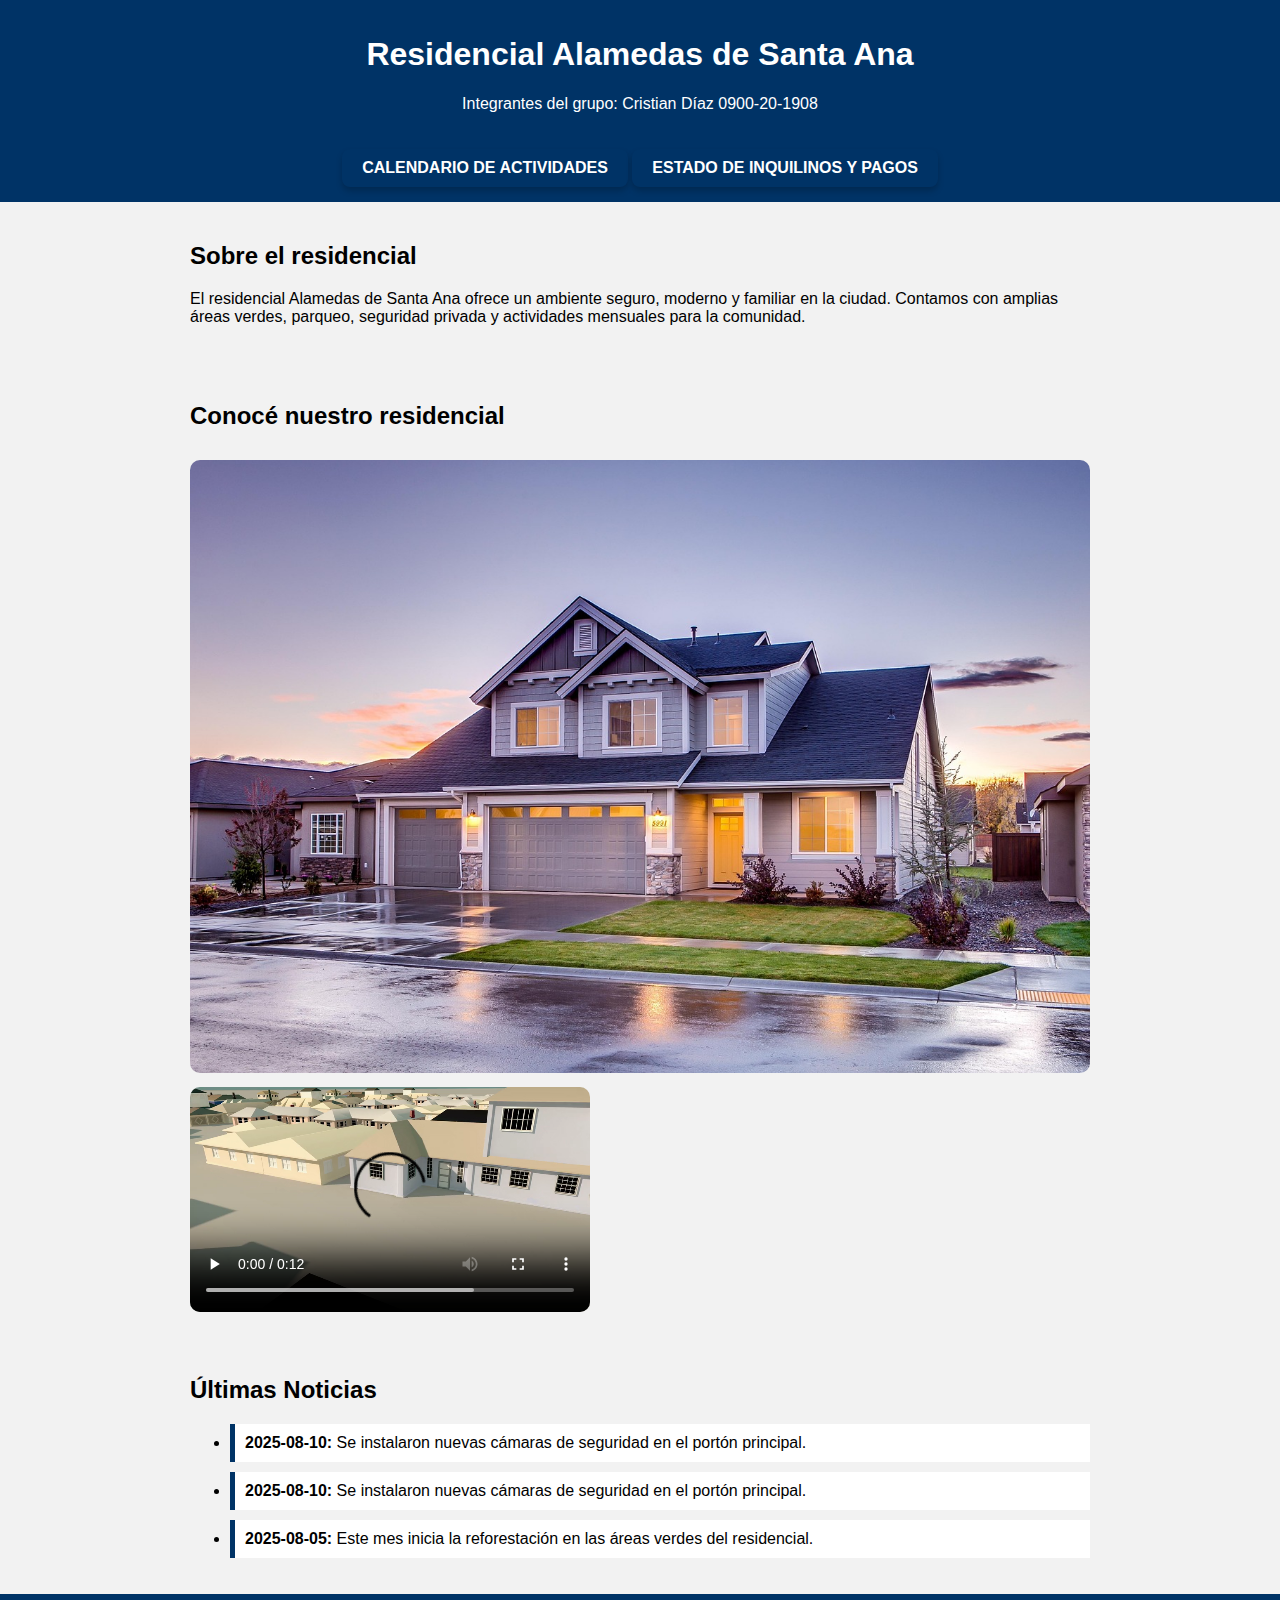
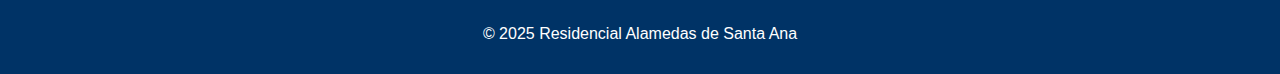
<file: index.html>
<!DOCTYPE html>
<html lang="es">
  <head>
    <meta charset="UTF-8" />
    <meta name="viewport" content="width=device-width, initial-scale=1.0" />
    <title>Residencial Alamedas de Santa Ana</title>
    <link rel="stylesheet" href="css/estilo.css" />
  </head>

  <body>
    <header>
      <h1>Residencial Alamedas de Santa Ana</h1>
      <p>Integrantes del grupo: Cristian Díaz 0900-20-1908</p>
      <a href="calendario.html" class="btn">CALENDARIO DE ACTIVIDADES</a>
      <a href="inquilinos.html" class="btn">ESTADO DE INQUILINOS Y PAGOS</a>
    </header>

    <section class="descripcion">
      <h2>Sobre el residencial</h2>
      <p>
        El residencial Alamedas de Santa Ana ofrece un ambiente seguro, moderno
        y familiar en la ciudad. Contamos con amplias áreas verdes, parqueo,
        seguridad privada y actividades mensuales para la comunidad.
      </p>
    </section>

    <section class="multimedia">
      <h2>Conocé nuestro residencial</h2>
      <img src="assets/imagenes/residencial.jpg" alt="Residencial" />

      <video controls width="400">
        <source src="assets/video.mp4" type="video/mp4" />
        Tu navegador no soporta video HTML5.
      </video>
    </section>

    <section class="noticias">
      <h2>Últimas Noticias</h2>
      <ul id="lista-noticias"></ul>
    </section>

    <footer>
      <p>© 2025 Residencial Alamedas de Santa Ana</p>
    </footer>

    <!-- sql.js + tu script -->
    <script src="/js/sql.js"></script>
    <script src="/js/main.js"></script>
  </body>
</html>
</file>
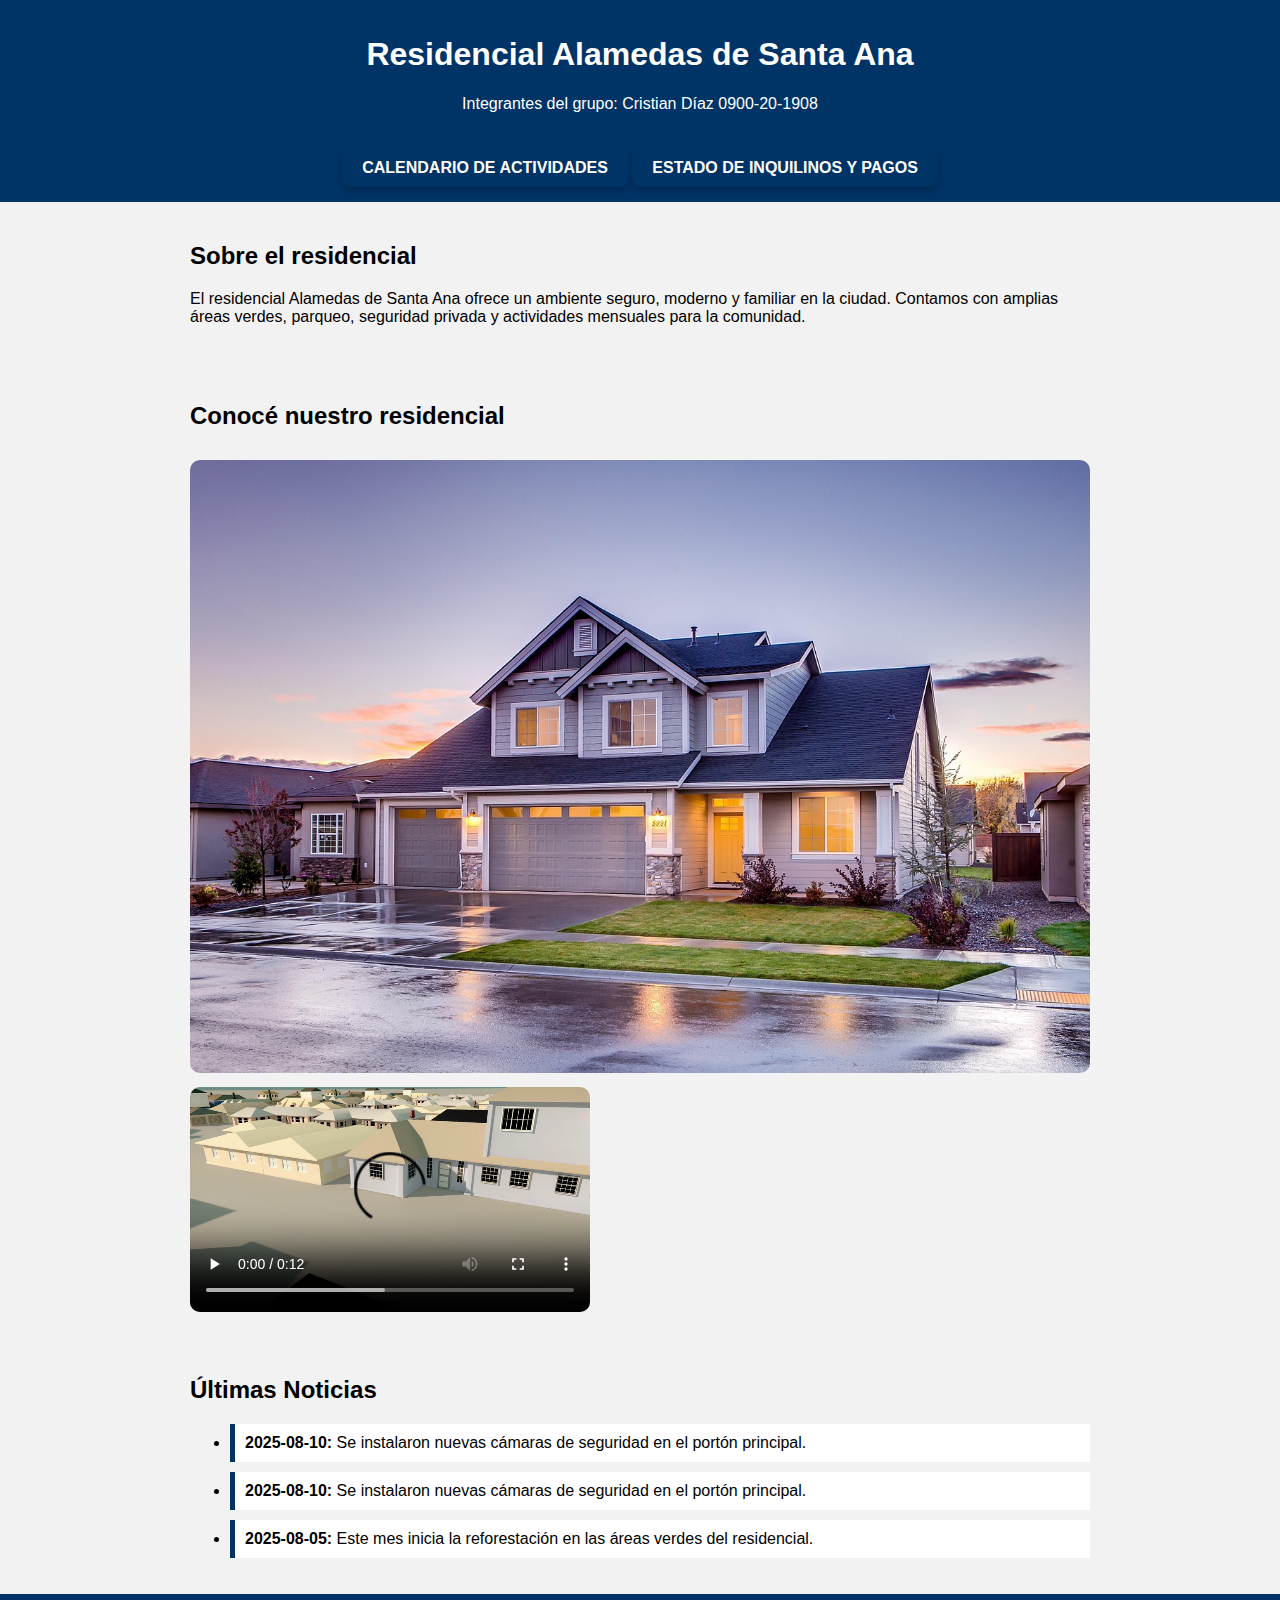
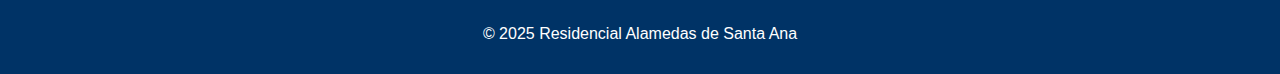
<file: alamedas/index.html>
<!DOCTYPE html>
<html lang="es">
  <head>
    <meta charset="UTF-8" />
    <meta name="viewport" content="width=device-width, initial-scale=1.0" />
    <title>Residencial Alamedas de Santa Ana</title>
    <link rel="stylesheet" href="../css/estilo.css" />
  </head>

  <body>
    <header>
      <h1>Residencial Alamedas de Santa Ana</h1>
      <p>Integrantes del grupo: Cristian Díaz 0900-20-1908</p>
      <a href="calendario.html" class="btn">CALENDARIO DE ACTIVIDADES</a>
      <a href="inquilinos.html" class="btn">ESTADO DE INQUILINOS Y PAGOS</a>
    </header>

    <section class="descripcion">
      <h2>Sobre el residencial</h2>
      <p>
        El residencial Alamedas de Santa Ana ofrece un ambiente seguro, moderno
        y familiar en la ciudad. Contamos con amplias áreas verdes, parqueo,
        seguridad privada y actividades mensuales para la comunidad.
      </p>
    </section>

    <section class="multimedia">
      <h2>Conocé nuestro residencial</h2>
      <img src="../assets/imagenes/residencial.jpg" alt="Residencial" />

      <video controls width="400">
        <source src="../assets/video.mp4" type="video/mp4" />
        Tu navegador no soporta video HTML5.
      </video>
    </section>

    <section class="noticias">
      <h2>Últimas Noticias</h2>
      <ul id="lista-noticias"></ul>
    </section>

    <footer>
      <p>© 2025 Residencial Alamedas de Santa Ana</p>
    </footer>

    <!-- sql.js + tu script -->
    <script src="../js/sql.js"></script>
    <script src="../js/main.js"></script>
  </body>
</html>
</file>
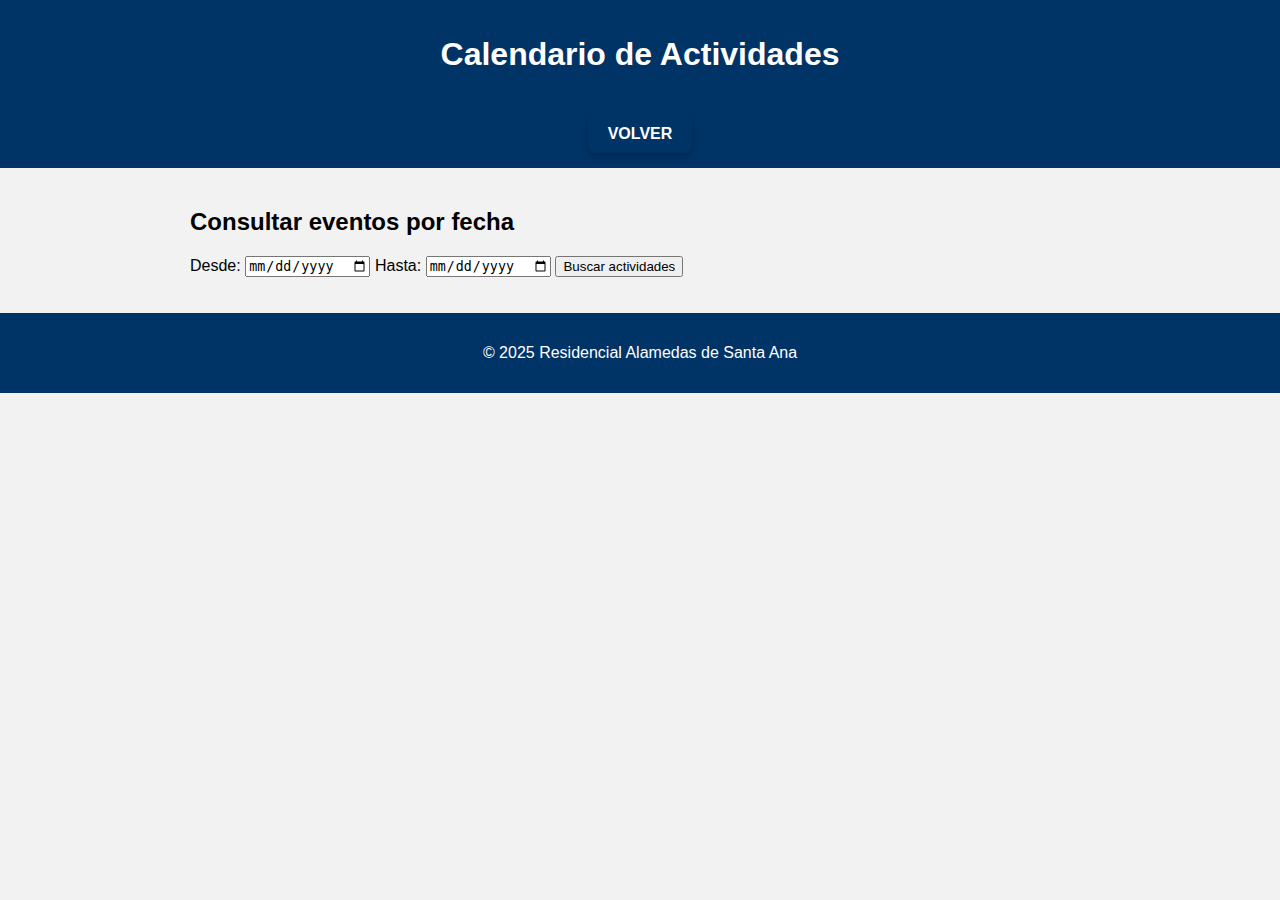
<file: calendario.html>
<!DOCTYPE html>
<html lang="es">
  <head>
    <meta charset="UTF-8" />
    <meta name="viewport" content="width=device-width, initial-scale=1.0" />
    <title>Calendario de Actividades</title>
    <link rel="stylesheet" href="css/estilo.css" />
  </head>

  <body>
    <header>
      <h1>Calendario de Actividades</h1>
      <a href="index.html" class="btn">VOLVER</a>
    </header>

    <section class="calendario">
      <h2>Consultar eventos por fecha</h2>
<form id="form-fechas">
  <label for="desde">Desde:</label>
  <input type="date" id="desde" name="desde" required />
  
  <label for="hasta">Hasta:</label>
  <input type="date" id="hasta" name="hasta" required />

  <button type="submit">Buscar actividades</button>
</form>

<ul id="resultados"></ul>


      <div id="resultado-evento"></div>
    </section>

    <footer>
      <p>© 2025 Residencial Alamedas de Santa Ana</p>
    </footer>

    <script src="js/sql.js"></script>
    <script src="js/calendario.js"></script>
  </body>
</html>
</file>
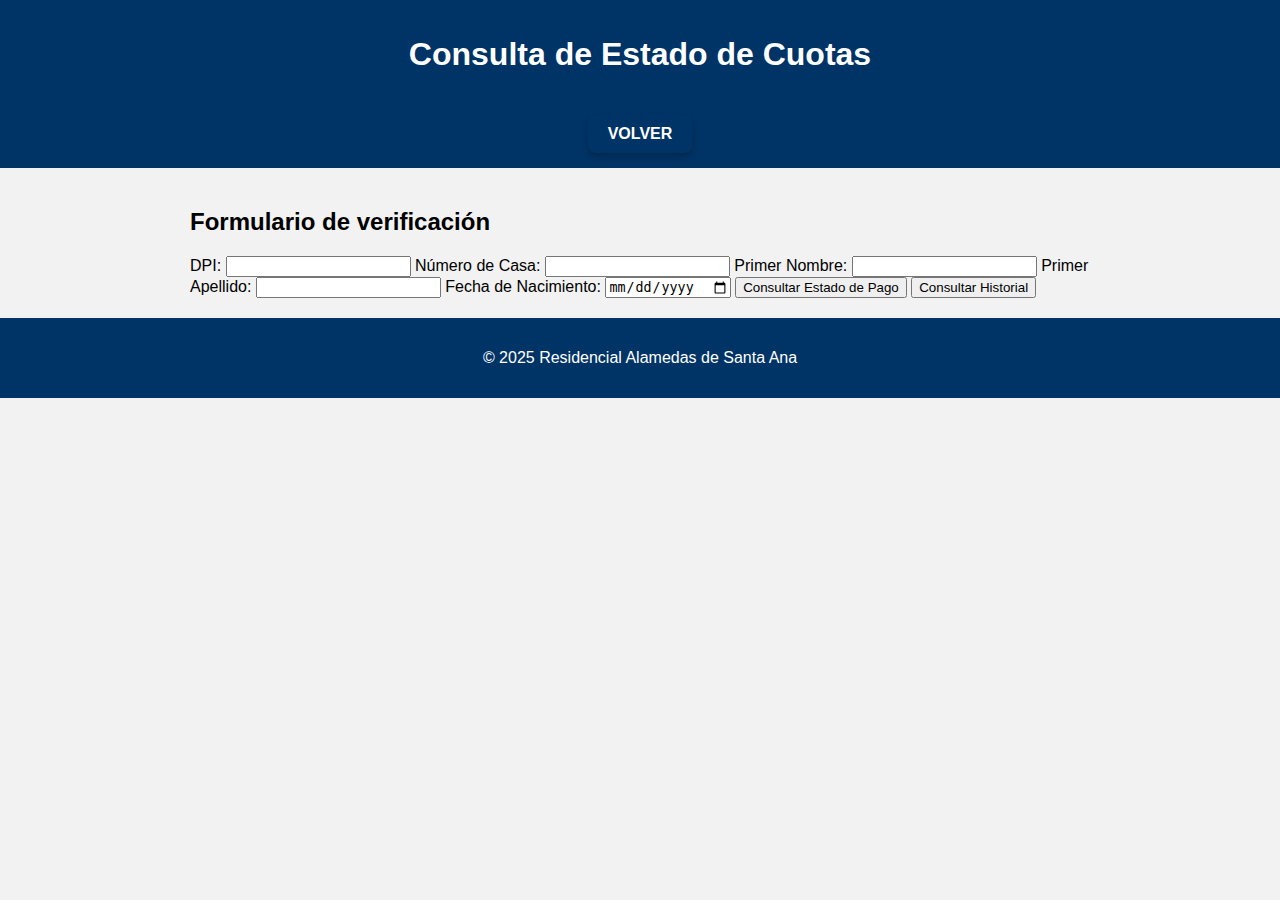
<file: inquilinos.html>
<!DOCTYPE html>
<html lang="es">
  <head>
    <meta charset="UTF-8" />
    <title>Consulta de Inquilinos</title>
    <link rel="stylesheet" href="css/estilo.css" />
  </head>
  <body>
    <header>
      <h1>Consulta de Estado de Cuotas</h1>
      <a href="index.html" class="btn">VOLVER</a>
    </header>

    <main>
      <section class="consulta-cuota">
        <h2>Formulario de verificación</h2>
        <form id="form-consulta">
  <label for="dpi">DPI:</label>
  <input type="text" id="dpi" required />

  <label for="numeroCasa">Número de Casa:</label>
  <input type="text" id="numeroCasa" required />

  <label for="nombre">Primer Nombre:</label>
  <input type="text" id="nombre" required />

  <label for="apellido">Primer Apellido:</label>
  <input type="text" id="apellido" required />

  <label for="fechaNacimiento">Fecha de Nacimiento:</label>
  <input type="date" id="fechaNacimiento" required />

  <button type="submit">Consultar Estado de Pago</button>
  <button type="button" id="btnHistorial">Consultar Historial</button>
</form>

<div id="resultado-estado"></div>
<div id="resultado-historial"></div>

    </main>

    <footer>
      <p>© 2025 Residencial Alamedas de Santa Ana</p>
    </footer>

    <script src="js/sql.js"></script>
    <script src="js/inquilinos.js"></script>
  </body>
</html>
</file>
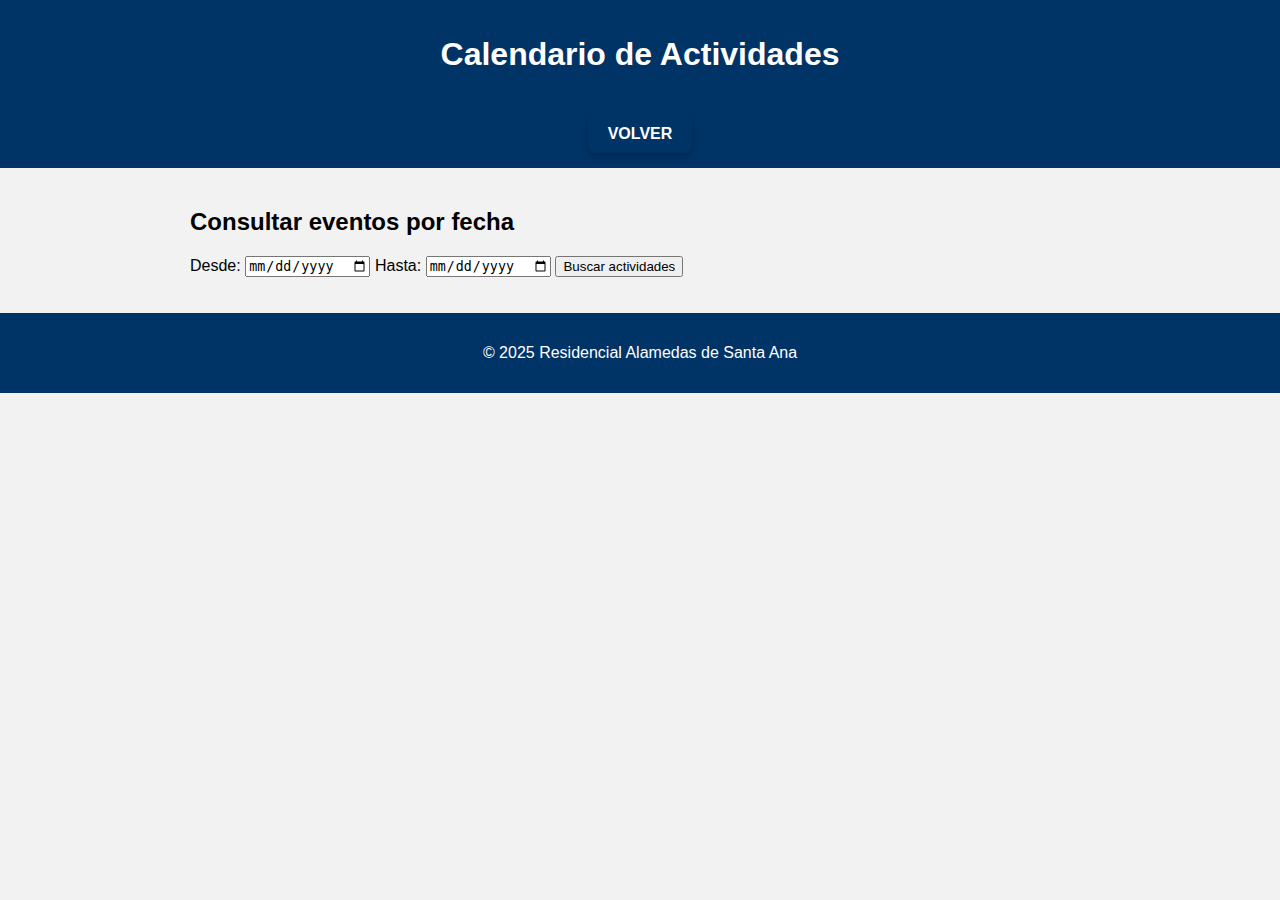
<file: alamedas/calendario.html>
<!DOCTYPE html>
<html lang="es">
  <head>
    <meta charset="UTF-8" />
    <meta name="viewport" content="width=device-width, initial-scale=1.0" />
    <title>Calendario de Actividades</title>
    <link rel="stylesheet" href="../css/estilo.css" />
  </head>

  <body>
    <header>
      <h1>Calendario de Actividades</h1>
      <a href="index.html" class="btn">VOLVER</a>
    </header>

    <section class="calendario">
      <h2>Consultar eventos por fecha</h2>
<form id="form-fechas">
  <label for="desde">Desde:</label>
  <input type="date" id="desde" name="desde" required />
  
  <label for="hasta">Hasta:</label>
  <input type="date" id="hasta" name="hasta" required />

  <button type="submit">Buscar actividades</button>
</form>

<ul id="resultados"></ul>


      <div id="resultado-evento"></div>
    </section>

    <footer>
      <p>© 2025 Residencial Alamedas de Santa Ana</p>
    </footer>

    <script src="../js/sql.js"></script>
    <script src="../js/calendario.js"></script>
  </body>
</html>
</file>
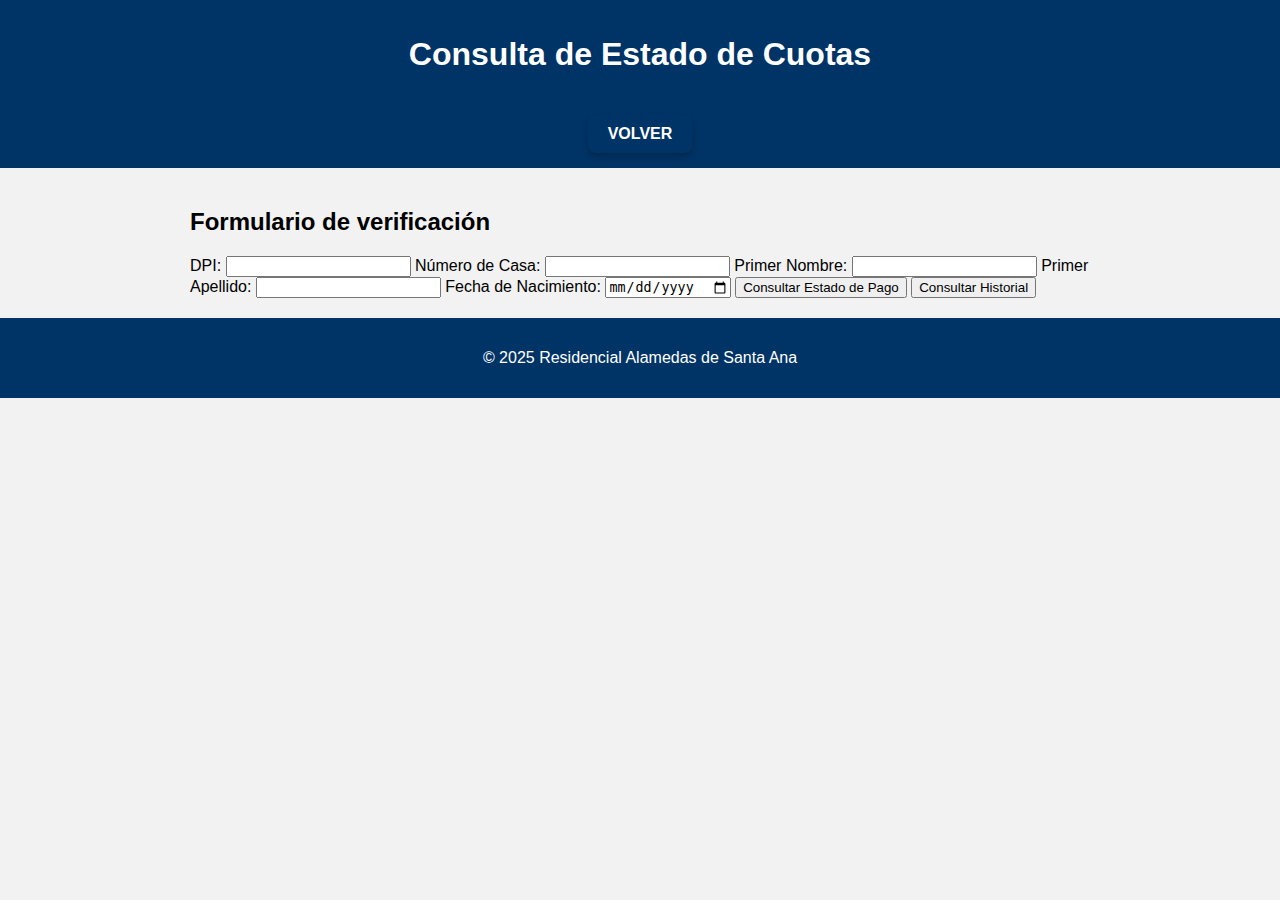
<file: alamedas/inquilinos.html>
<!DOCTYPE html>
<html lang="es">
  <head>
    <meta charset="UTF-8" />
    <title>Consulta de Inquilinos</title>
    <link rel="stylesheet" href="../css/estilo.css" />
  </head>
  <body>
    <header>
      <h1>Consulta de Estado de Cuotas</h1>
      <a href="index.html" class="btn">VOLVER</a>
    </header>

    <main>
      <section class="consulta-cuota">
        <h2>Formulario de verificación</h2>
        <form id="form-consulta">
  <label for="dpi">DPI:</label>
  <input type="text" id="dpi" required />

  <label for="numeroCasa">Número de Casa:</label>
  <input type="text" id="numeroCasa" required />

  <label for="nombre">Primer Nombre:</label>
  <input type="text" id="nombre" required />

  <label for="apellido">Primer Apellido:</label>
  <input type="text" id="apellido" required />

  <label for="fechaNacimiento">Fecha de Nacimiento:</label>
  <input type="date" id="fechaNacimiento" required />

  <button type="submit">Consultar Estado de Pago</button>
  <button type="button" id="btnHistorial">Consultar Historial</button>
</form>

<div id="resultado-estado"></div>
<div id="resultado-historial"></div>

    </main>

    <footer>
      <p>© 2025 Residencial Alamedas de Santa Ana</p>
    </footer>

    <script src="../js/sql.js"></script>
    <script src="../js/inquilinos.js"></script>
  </body>
</html>
</file>
<file: css/estilo.css>
body {
  font-family: Arial, sans-serif;
  margin: 0;
  padding: 0;
  background: #f2f2f2;
}

header,
footer {
  background: #003366;
  color: white;
  text-align: center;
  padding: 15px;
}

section {
  padding: 20px;
  max-width: 900px;
  margin: auto;
}

.multimedia img,
video {
  max-width: 100%;
  margin-top: 10px;
  border-radius: 10px;
}

ul#lista-noticias li {
  background: white;
  margin: 10px 0;
  padding: 10px;
  border-left: 5px solid #003366;
}

.btn {
  display: inline-block;
  padding: 10px 20px;
  margin-top: 20px;
  background-color: #003366; /* azul oscuro */
  color: white;
  text-decoration: none;
  border-radius: 8px;
  font-weight: bold;
  box-shadow: 0 4px 6px rgba(0, 0, 0, 0.2);
  transition: background-color 0.3s ease, transform 0.2s ease;
}

.btn:hover {
  background-color: #0055aa;
  transform: scale(1.05);
}
</file>
